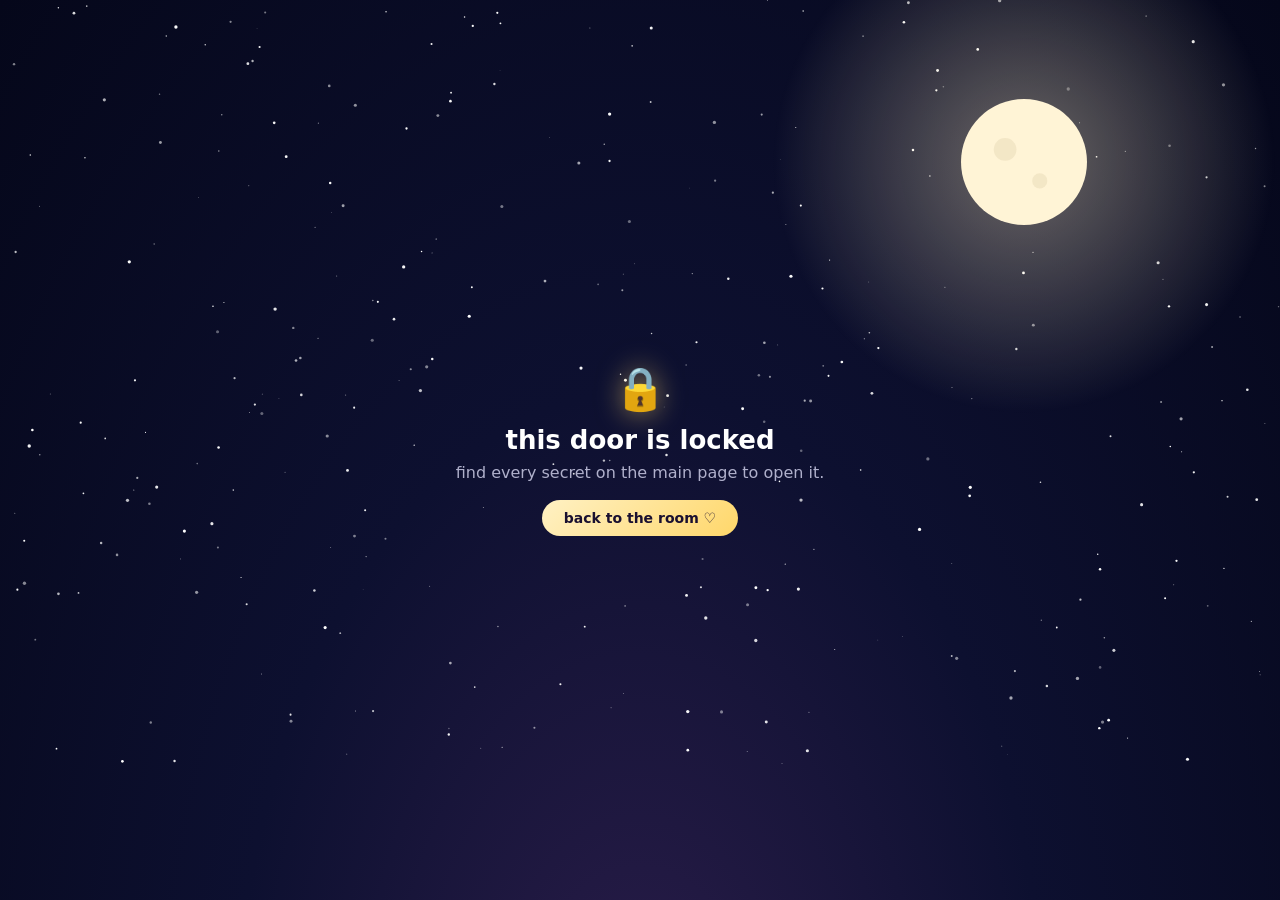
<file: room/index.html>
<!DOCTYPE html>
<html lang="en">
<head>
    <meta charset="UTF-8">
    <meta http-equiv="Content-Security-Policy" content="default-src 'self'; script-src 'self'; style-src 'self' 'unsafe-inline' https://api.fontshare.com; font-src https://api.fontshare.com https://cdn.fontshare.com; img-src 'self' data:; media-src 'self'; object-src 'none'; base-uri 'self'; form-action 'self'">
    <meta name="viewport" content="width=device-width, initial-scale=1.0, viewport-fit=cover">
    <meta name="robots" content="noindex">
    <title>the secret room ✦</title>
    <meta name="theme-color" content="#070a1c">
    <link rel="icon" type="image/jpeg" href="/images/pfp.jpg?v=7">
    <link rel="preconnect" href="https://api.fontshare.com" crossorigin>
    <link rel="stylesheet" href="https://api.fontshare.com/v2/css?f[]=satoshi@400,500,700,900&display=swap">
    <link rel="stylesheet" href="/room/room.css?v=1">
</head>
<body>
    <canvas id="sky" aria-hidden="true"></canvas>

    <!-- locked -->
    <main class="door" id="locked" hidden>
        <div class="door__lock" aria-hidden="true">&#128274;</div>
        <h1>this door is locked</h1>
        <p>find every secret on the main page to open it.</p>
        <a class="btn" href="/">back to the room &#9825;</a>
    </main>

    <!-- tap to enter -->
    <main class="door" id="gate" hidden>
        <div class="door__lock" aria-hidden="true">&#10022;</div>
        <h1>you found the secret room</h1>
        <p>tap anywhere to step inside</p>
    </main>

    <!-- the room -->
    <main class="letter" id="room" hidden>
        <img class="letter__pfp" src="/images/pfp.jpg?v=7" alt="" width="96" height="96">
        <h1>hi, you &#9825;</h1>
        <p>if you're reading this, you found every single secret. that means you booped, shook, typed, waited up late and listened all the way through. thank you for exploring my little corner of the internet so carefully.</p>
        <p>this room is just for people like you. make a wish and let a lantern go &mdash; tap anywhere in the sky.</p>
        <p class="letter__sig">&mdash; person</p>
        <p class="letter__count" id="count"></p>
        <a class="btn btn--ghost" href="/">back to the main room</a>
    </main>

    <button class="mute" id="mute" type="button" aria-label="Mute music" hidden>&#9835; sakura zxc (slowed)</button>
    <audio id="music" src="/media/sakura.mp3?v=15" loop preload="auto"></audio>

    <script src="/room/room.js?v=1" defer></script>
</body>
</html>
</file>
<file: room/room.css>
*, *::before, *::after { box-sizing: border-box; margin: 0; padding: 0; }
html, body { height: 100%; }

body {
  font-family: "Satoshi", system-ui, -apple-system, "Segoe UI", sans-serif;
  color: #fff;
  background: radial-gradient(ellipse at 50% 120%, #2a1d4a 0%, #0d1030 45%, #05071a 100%);
  overflow: hidden;
  -webkit-font-smoothing: antialiased;
  cursor: url("/images/cursor/arrow.png?v=11") 3 2, auto;
}

#sky { position: fixed; inset: 0; width: 100%; height: 100%; }

.door, .letter {
  position: fixed;
  left: 50%;
  top: 50%;
  transform: translate(-50%, -50%);
  width: min(440px, calc(100vw - 32px));
  text-align: center;
  z-index: 2;
}

.door[hidden], .letter[hidden], .mute[hidden] { display: none; }

.door { animation: rise 1s ease; }
.door__lock { font-size: 42px; margin-bottom: 12px; filter: drop-shadow(0 0 14px rgba(255, 215, 106, 0.6)); }
.door h1 { font-size: 26px; font-weight: 900; }
.door p { margin-top: 8px; color: rgba(230, 230, 255, 0.75); }
#gate { cursor: url("/images/cursor/arrow-pointer.png?v=11") 3 2, pointer; }
#gate p { animation: breathe 2.4s ease-in-out infinite; }

.letter {
  padding: 30px 26px 24px;
  background: rgba(14, 16, 44, 0.55);
  border: 1px solid rgba(255, 215, 106, 0.28);
  border-radius: 24px;
  backdrop-filter: blur(10px);
  -webkit-backdrop-filter: blur(10px);
  box-shadow: 0 0 60px rgba(255, 200, 120, 0.12), 0 24px 70px rgba(0, 0, 0, 0.5);
  animation: rise 1.2s cubic-bezier(.2, .9, .3, 1);
  pointer-events: auto;
}

.letter__pfp {
  display: block;
  width: 84px; height: 84px;
  margin: -72px auto 10px;
  border-radius: 50%;
  border: 4px solid #fff;
  box-shadow: 0 0 30px rgba(255, 255, 255, 0.35);
  object-fit: cover;
}

.letter h1 { font-size: 26px; font-weight: 900; color: #ffe7b0; }
.letter p { margin-top: 10px; font-size: 14.5px; line-height: 1.6; color: rgba(235, 235, 255, 0.85); }
.letter__sig { font-weight: 800; color: #ffd76a !important; }
.letter__count { font-size: 12.5px !important; color: rgba(255, 231, 176, 0.7) !important; min-height: 1.2em; }

.btn {
  display: inline-block;
  margin-top: 18px;
  padding: 10px 22px;
  font-weight: 800; font-size: 14px;
  color: #1a1030; text-decoration: none;
  background: linear-gradient(135deg, #fff1c4, #ffd76a);
  border-radius: 999px;
  cursor: url("/images/cursor/arrow-pointer.png?v=11") 3 2, pointer;
}
.btn--ghost { color: #fff; background: rgba(255, 255, 255, 0.08); border: 1px solid rgba(255, 255, 255, 0.2); }

.mute {
  position: fixed;
  right: max(16px, env(safe-area-inset-right));
  bottom: max(16px, env(safe-area-inset-bottom));
  z-index: 3;
  padding: 9px 14px;
  font: 600 12.5px/1 inherit;
  font-family: inherit;
  color: #fff;
  background: rgba(14, 16, 44, 0.6);
  border: 1px solid rgba(255, 255, 255, 0.18);
  border-radius: 999px;
  cursor: url("/images/cursor/arrow-pointer.png?v=11") 3 2, pointer;
}
.mute.is-muted { opacity: .55; text-decoration: line-through; }

@keyframes rise { from { opacity: 0; transform: translate(-50%, calc(-50% + 24px)); } }
@keyframes breathe { 50% { opacity: .45; } }

@media (max-height: 640px) {
  .letter p { font-size: 13px; margin-top: 7px; }
}

@media (prefers-reduced-motion: reduce) {
  * { animation: none !important; }
}
</file>
